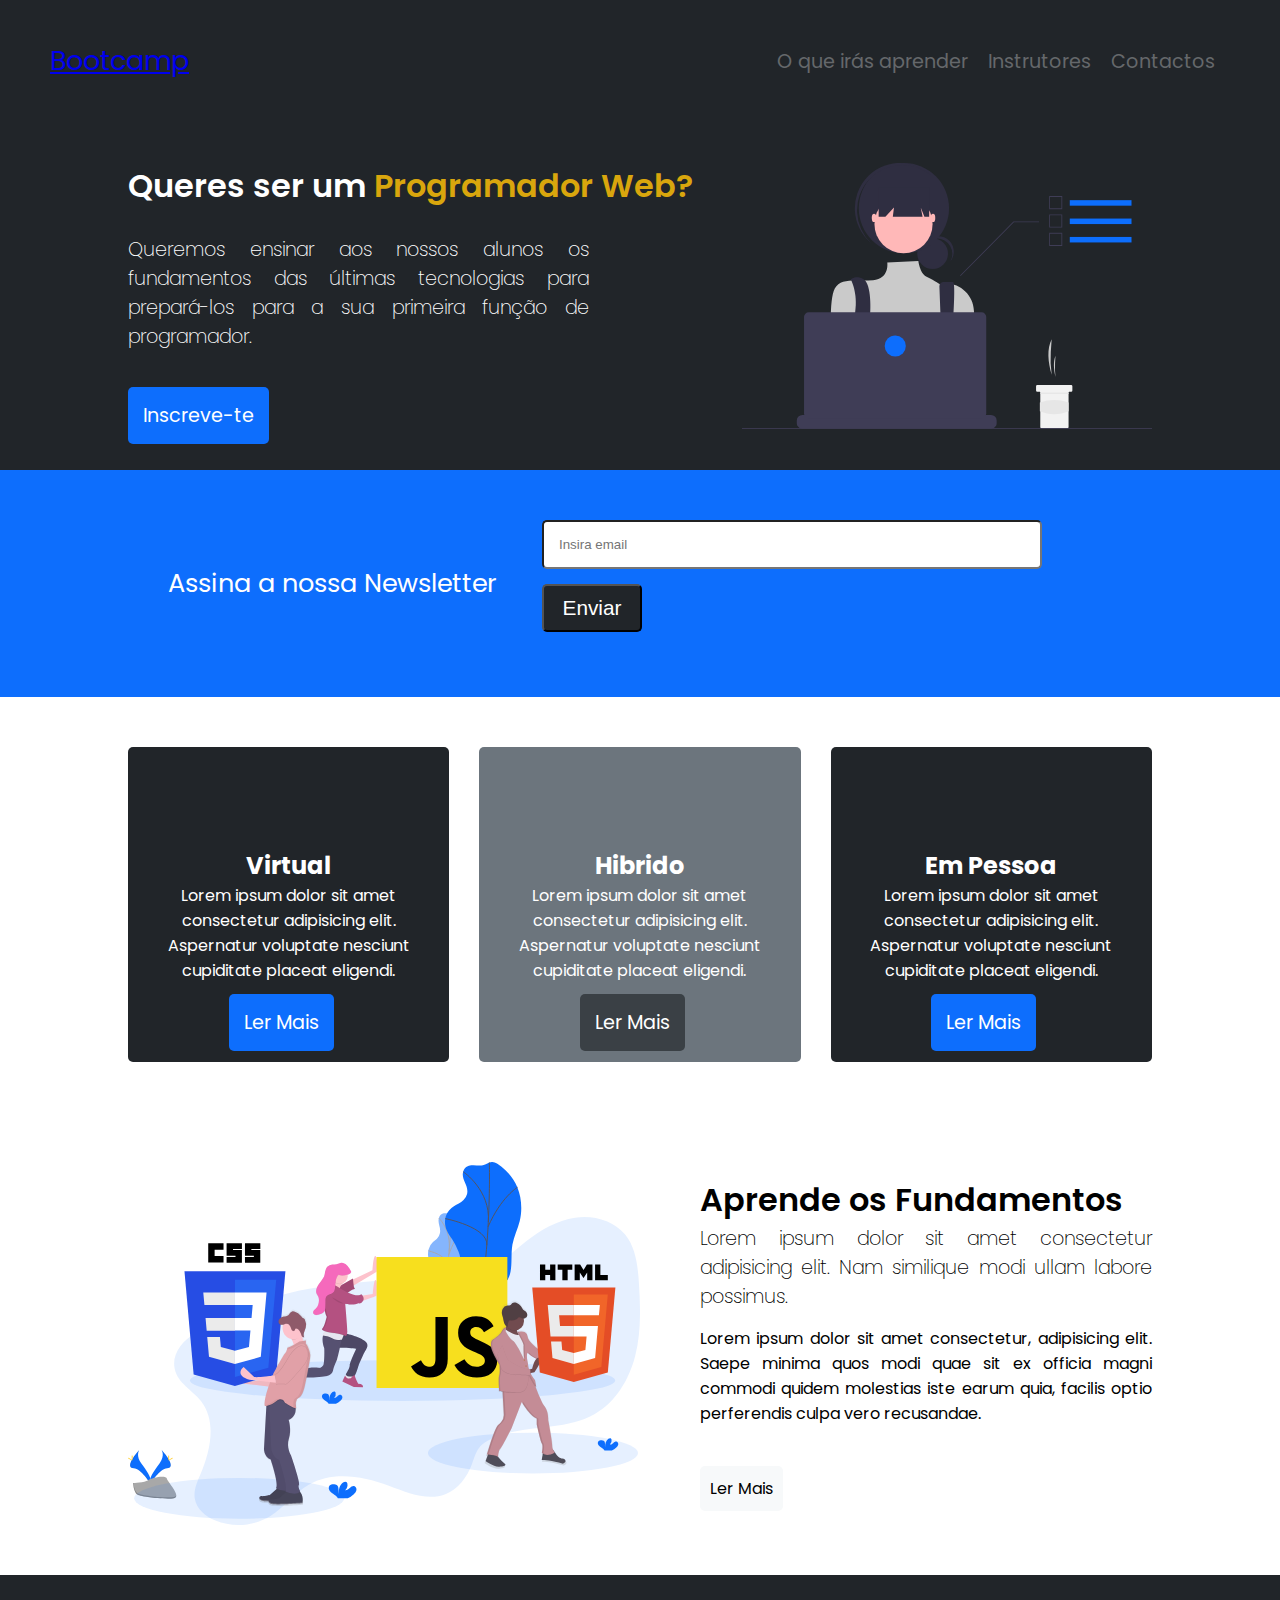
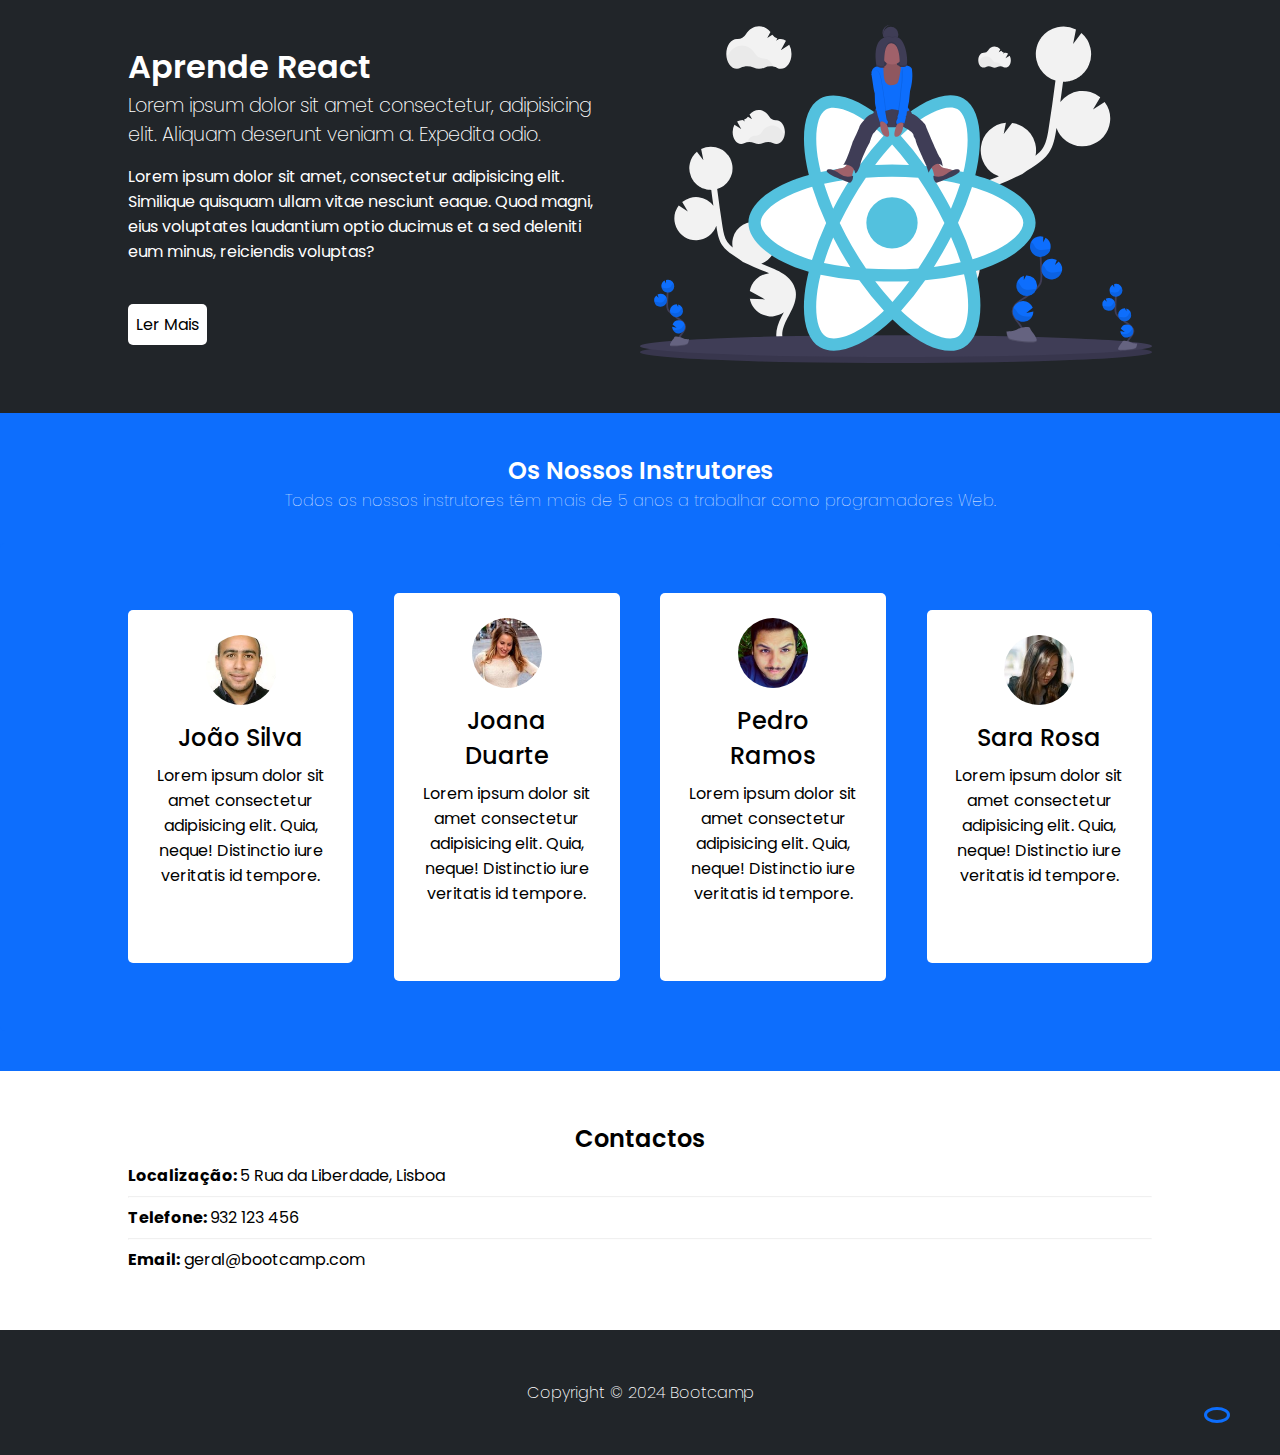
<file: index.html>
<!DOCTYPE html>
<html lang="pt">
<head>
    <meta charset="UTF-8">
    <meta name="viewport" content="width=device-width, initial-scale=1.0">
    <title>Bootcamp</title>
    <!-- font family -->
    <link rel="preconnect" href="https://fonts.googleapis.com">
    <link rel="preconnect" href="https://fonts.gstatic.com" crossorigin>
    <link href="https://fonts.googleapis.com/css2?family=Poppins:ital,wght@0,100;0,200;0,300;0,400;0,500;0,600;0,700;0,800;0,900;1,100;1,200;1,300;1,400;1,500;1,600;1,700;1,800;1,900&display=swap" rel="stylesheet">
    <!-- Font awesome para icons -->
    <link rel="stylesheet" href="https://cdnjs.cloudflare.com/ajax/libs/font-awesome/6.5.2/css/all.min.css" integrity="sha512-SnH5WK+bZxgPHs44uWIX+LLJAJ9/2PkPKZ5QiAj6Ta86w+fsb2TkcmfRyVX3pBnMFcV7oQPJkl9QevSCWr3W6A==" crossorigin="anonymous" referrerpolicy="no-referrer" />

    <link rel="stylesheet" href="style.css">
</head>

<body>
    <!-- topo -->
    <header>
        
    <p><a href="index.html">Bootcamp</a></p>
    <nav>
        <a href="#aprender">O que irás aprender</a>
        <a href="#instru">Instrutores</a>
        <a href="contacto.html">Contactos</a>
    </nav>
    </header>  
    <!-- primeira barra -->
    <section class="inicio">

        <div class="texto-banner">
            <h1>Queres ser um<span> Programador Web?</span></h1>
       
            <p>Queremos ensinar aos nossos alunos os fundamentos das últimas tecnologias para prepará-los para a sua primeira função de programador.</p>
            <nav>
                <a href="#">Inscreve-te</a>
            </nav>
        </div>
   
        <img src="img/banner.svg" alt="Menina ao computador ">
        

    </section>

    <!-- newsletter -->
    <section class="newsletter">
        <div class="container">
         <p>Assina a nossa Newsletter</p>
        <form action="#">
             <input type="text" name="Email" id="Email" placeholder="Insira email">
            <input type="submit" value="Enviar">
         </form></div>

    </section>

    <section class="cartoes">
        <div class="virtual">
            <i class="fa-solid fa-laptop"></i>
            <h2>Virtual</h2>
            <p>Lorem ipsum dolor sit amet consectetur adipisicing elit. Aspernatur voluptate nesciunt cupiditate placeat eligendi.</p><br>
            <nav>
                <a href="#">Ler Mais</a>
             </nav>
         </div>

        <div class="hibrido">
            <i class="fa-solid fa-person-chalkboard"></i>
            <h2>Hibrido</h2>
            <p>Lorem ipsum dolor sit amet consectetur adipisicing elit. Aspernatur voluptate nesciunt cupiditate placeat eligendi.</p><br>
            <nav>
                <a href="#">Ler Mais</a>
             </nav>
        </div>

        <div class="empessoa">
            <i class="fa-solid fa-users"></i>
            <h2>Em Pessoa</h2>
            <p>Lorem ipsum dolor sit amet consectetur adipisicing elit. Aspernatur voluptate nesciunt cupiditate placeat eligendi.</p><br>
            <nav>
                <a href="#">Ler Mais</a>
            </nav>
        </div>
    </section>
    
    <div id="aprender"></div>

    <section class="texto-aprende">
        
            <img src="img/tecnologias.svg" alt="logos do html, js e css com 3 pessoas">

        <div class="aprende-info">
            <h1>Aprende os Fundamentos</h1>
            <p><span>Lorem ipsum dolor sit amet consectetur adipisicing elit. Nam similique modi ullam labore possimus.</span></p>
            <p>Lorem ipsum dolor sit amet consectetur, adipisicing elit. Saepe minima quos modi quae sit ex officia magni commodi quidem molestias iste earum quia, facilis optio perferendis culpa vero recusandae.</p><br>
            <nav>
                <a href="#"><i class="fa-solid fa-chevron-right"></i> Ler Mais</a>
            </nav>

        </div>
    </section>
    <section class="react">
        
            <div class="text-react">
                <h1>Aprende React</h1>
                 <p><span>Lorem ipsum dolor sit amet consectetur, adipisicing elit. Aliquam deserunt veniam a. Expedita odio.</span></p>
                 <p>Lorem ipsum dolor sit amet, consectetur adipisicing elit. Similique quisquam ullam vitae nesciunt eaque. Quod magni, eius voluptates laudantium optio ducimus et a sed deleniti eum minus, reiciendis voluptas?</p><br>
                 <nav>
                     <a href="#"> <i class="fa-solid fa-chevron-right"></i> Ler Mais</a>
                 </nav>
             </div>
        
        <img src="img/react.svg" alt="mulher sentada em cima da representação de átomo">
         
    </section>

   <div id="instru"></div> 

    <section class="instru">
        <div class="text-intr">
            <h2>Os Nossos Instrutores</h2>
            <p>Todos os nossos instrutores têm mais de 5 anos a trabalhar como programadores Web.</p>
        </div>
        <div class="instrutores">
            <div class="container">
        <div>
            <img src="img/joao.jpg" alt="">
            <h2>João Silva</h2>
            <p>Lorem ipsum dolor sit amet consectetur adipisicing elit. Quia, neque! Distinctio iure veritatis id tempore.</p><br>
            <!-- no lugar de # deveremos colocar os links de cada rede -->
            <a href="#"><i class="fa-brands fa-twitter"></i></a>
            <a href="#"><i class="fa-brands fa-facebook"></i></a>
            <a href="#"><i class="fa-brands fa-linkedin"></i></a>
            <a href="#"><i class="fa-brands fa-instagram"></i></a>
        </div>

        <div>
            <img src="img/joana.jpg" alt="">
            <h2>Joana Duarte</h2>
            <p>Lorem ipsum dolor sit amet consectetur adipisicing elit. Quia, neque! Distinctio iure veritatis id tempore.</p><br>
            <a href="#"><i class="fa-brands fa-twitter"></i></a>
            <a href="#"><i class="fa-brands fa-facebook"></i></a>
            <a href="#"><i class="fa-brands fa-linkedin"></i></a>
            <a href="#"><i class="fa-brands fa-instagram"></i></a>
        </div>

        <div>
            <img src="img/pedro.jpg" alt="">
            <h2>Pedro Ramos</h2>
            <p>Lorem ipsum dolor sit amet consectetur adipisicing elit. Quia, neque! Distinctio iure veritatis id tempore.</p><br>
            <a href="#"><i class="fa-brands fa-twitter"></i></a>
            <a href="#"><i class="fa-brands fa-facebook"></i></a>
            <a href="#"><i class="fa-brands fa-linkedin"></i></a>
            <a href="#"><i class="fa-brands fa-instagram"></i></a>
        </div>
        <div>
            <img src="img/sara.jpg" alt="">
            <h2>Sara Rosa</h2>
            <p>Lorem ipsum dolor sit amet consectetur adipisicing elit. Quia, neque! Distinctio iure veritatis id tempore.</p><br>
            <a href="#"><i class="fa-brands fa-twitter"></i></a>
            <a href="#"><i class="fa-brands fa-facebook"></i></a>
            <a href="#"><i class="fa-brands fa-linkedin"></i></a>
            <a href="#"><i class="fa-brands fa-instagram"></i></a>
        </div>
    </div>
    </section></section>
    <section class="contactos">
        <h2>Contactos</h2>
        <p><span>Localização: </span> 5 Rua da Liberdade, Lisboa</p>
        <hr>
        <p><span>Telefone: </span>  932 123 456</p>
        <hr>
        <p><span>Email:</span> geral@bootcamp.com</p>
    </section>
</div>
    
</body>
<footer>
   
    <div>
    <p>Copyright &copy; 2024 Bootcamp</p>
    </div>
    <a href="#"> <i class="fa-solid fa-arrow-up"></i></a>
</footer>
</html>
</file>
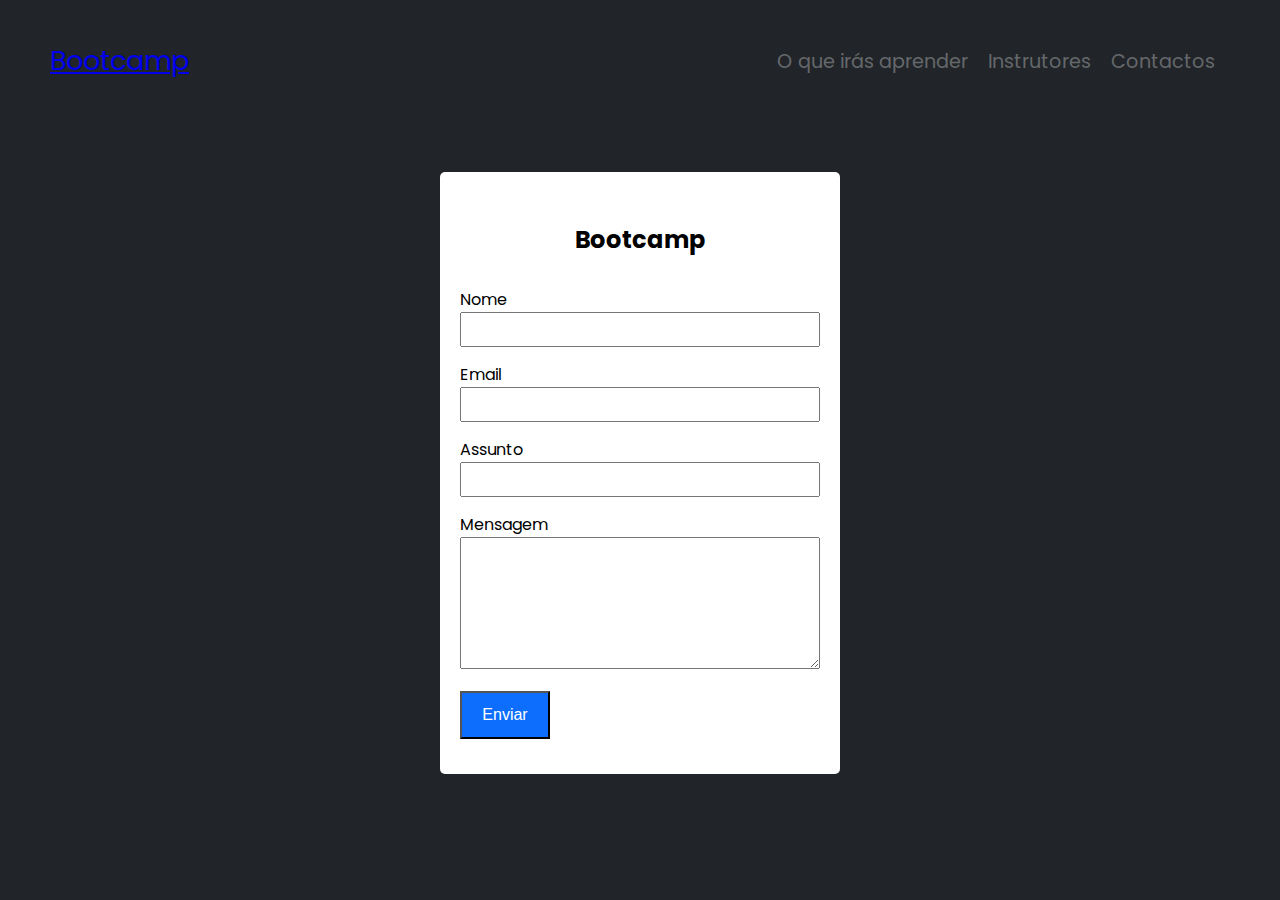
<file: contacto.html>
<!DOCTYPE html>
<html lang="pt">
<head>
    <meta charset="UTF-8">
    <meta name="viewport" content="width=device-width, initial-scale=1.0">
    <title>Bootcamp</title>
    <!-- font family -->
    <link rel="preconnect" href="https://fonts.googleapis.com">
    <link rel="preconnect" href="https://fonts.gstatic.com" crossorigin>
    <link href="https://fonts.googleapis.com/css2?family=Poppins:ital,wght@0,100;0,200;0,300;0,400;0,500;0,600;0,700;0,800;0,900;1,100;1,200;1,300;1,400;1,500;1,600;1,700;1,800;1,900&display=swap" rel="stylesheet">
    <!-- Font awesome para icons -->
    <link rel="stylesheet" href="https://cdnjs.cloudflare.com/ajax/libs/font-awesome/6.5.2/css/all.min.css" integrity="sha512-SnH5WK+bZxgPHs44uWIX+LLJAJ9/2PkPKZ5QiAj6Ta86w+fsb2TkcmfRyVX3pBnMFcV7oQPJkl9QevSCWr3W6A==" crossorigin="anonymous" referrerpolicy="no-referrer" />

    <link rel="stylesheet" href="style.css">
</head>

<body id="bg-contacto">
    <header>
        
    <p class="logo"><a href="index.html">Bootcamp</a></p>
    <nav>
        <a href="#aprender">O que irás aprender</a>
        <a href="#instru">Instrutores</a>
        <a href="contacto.html">Contactos</a>
    </nav>
    </header>

    <div class="container-form">
        <h2>Bootcamp</h2>
        <form action="sucesso.html" name="contact" method="POST" data-netlify="true">
            <label for="nome">Nome</label>
            <input type="text" name="nome" id="nome" aria-required="true">

            <label for="email">Email</label>
            <input type="email" name="email" id="email" aria-required="true">

            <label for="assunto">Assunto</label>
            <input type="text" name="assunto" id="assunto" aria-required="true">

            <label for="mensagem">Mensagem</label>
            <textarea name="mensagem" id="mensagem" aria-required="true"></textarea>

            <input type="submit" value="Enviar">
            
       </form>



    </div>
</body>
</html>
</file>
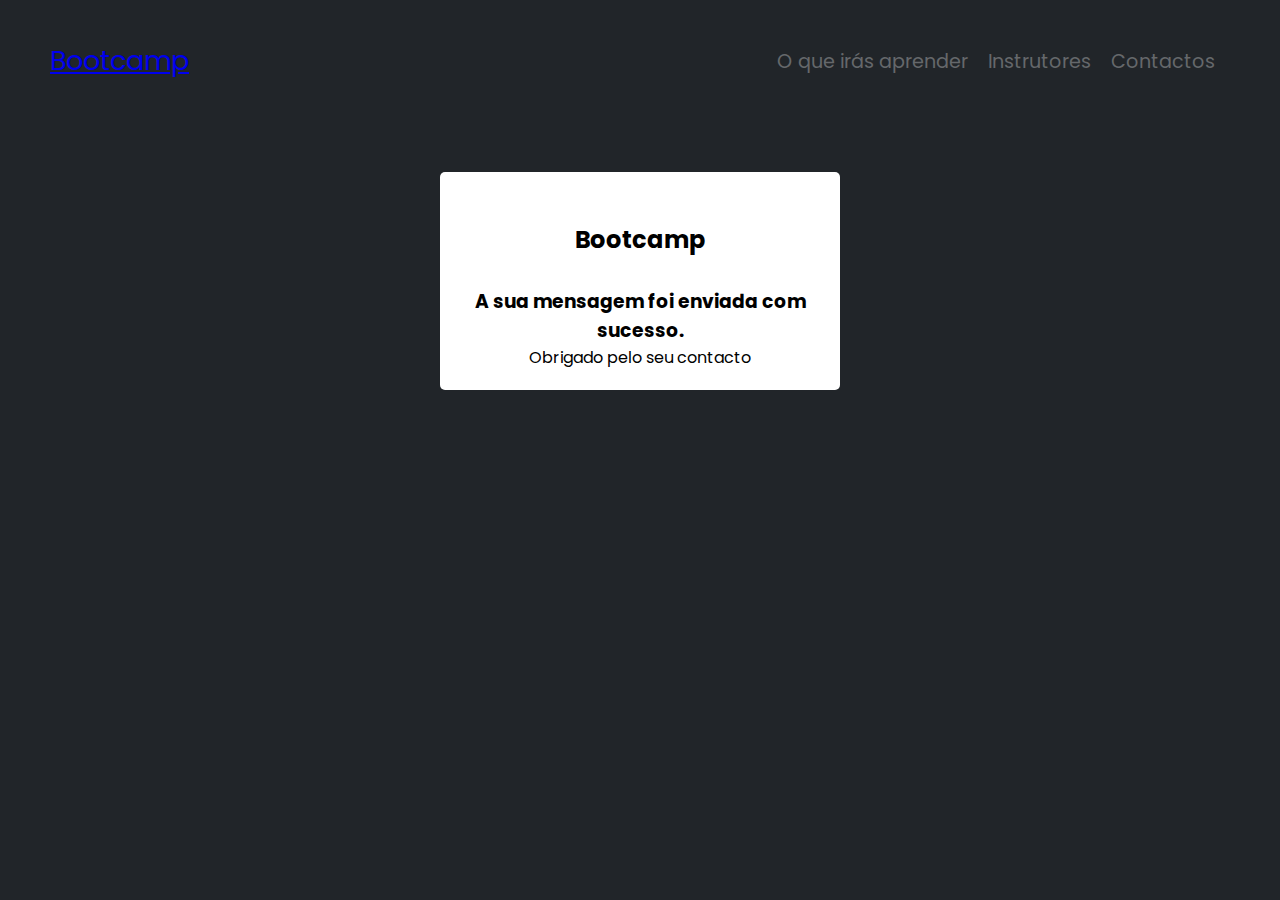
<file: sucesso.html>
<!DOCTYPE html>
<html lang="pt">
<head>
    <meta charset="UTF-8">
    <meta name="viewport" content="width=device-width, initial-scale=1.0">
    <meta name= "author" content="Ana Pires">
    <!-- vai aparecer a descrição a cinzento na busca, optimizar de acordo com boas práticas para pesquisar websites -->
    <meta name= "description" contect="Portfolio de programador web">
    <meta name="keywords" content="portfolio, website, programadores, CSS, HTML, JavaScript">
    <meta name="robots" content="follow">

    <title>Bootcamp</title>
    <!-- font family -->
    <link rel="preconnect" href="https://fonts.googleapis.com">
    <link rel="preconnect" href="https://fonts.gstatic.com" crossorigin>
    <link href="https://fonts.googleapis.com/css2?family=Poppins:ital,wght@0,100;0,200;0,300;0,400;0,500;0,600;0,700;0,800;0,900;1,100;1,200;1,300;1,400;1,500;1,600;1,700;1,800;1,900&display=swap" rel="stylesheet">
    <!-- Font awesome para icons -->
    <link rel="stylesheet" href="https://cdnjs.cloudflare.com/ajax/libs/font-awesome/6.5.2/css/all.min.css" integrity="sha512-SnH5WK+bZxgPHs44uWIX+LLJAJ9/2PkPKZ5QiAj6Ta86w+fsb2TkcmfRyVX3pBnMFcV7oQPJkl9QevSCWr3W6A==" crossorigin="anonymous" referrerpolicy="no-referrer" />

    <link rel="stylesheet" href="style.css">
</head>

<body id="bg-contacto">
    <header>
        
    <p class="logo"><a href="index.html">Bootcamp</a></p>
    <nav>
        <a href="#aprender">O que irás aprender</a>
        <a href="#instru">Instrutores</a>
        <a href="contacto.html">Contactos</a>
    </nav>
    </header>

    <div class="container-form sucesso">
        <h2>Bootcamp</h2>
        <h3>A sua mensagem foi enviada com sucesso.</h3>
        <p>Obrigado pelo seu contacto</p>
            
       </form>



    </div>
</body>
</html>
</file>
<file: style.css>
:root{/*variáveis comuns*/
    --bg-color: #212529;
    --primary-color: #0d6efd;
    /*--primary-color: #025a20;*/
    --white-color: white;
    --span-color: #d9a60d;
    --black-color: black;

}


*{
    
    margin: 0;
    padding: 0;
    box-sizing: border-box;

}

html{
    scroll-behavior: smooth;
}
body{
    font-family: Poppins, sans-serif
}

header{
    position: sticky;
    top: 0;
    display: flex;
    align-items: center;
    justify-content: space-between;
    background-color: var(--bg-color);
    font-size: 1.2rem;
    padding: 40px 50px;
    color: var(--white-color);

}
header p{
    font-size: 1.7rem;
    color:#65686b;
    text-decoration: none;
}

nav a{
    color:#65686b ;
    text-decoration: none;
    margin-right: 15px;
}
nav a:hover{
    text-decoration: underline;
    color: var(--span-color);
    background-color:var(--bg-color);
    
}

.inicio{
    background-color: var(--bg-color);
    padding: 40px 50px;
    color: var(--white-color);
}

.inicio {
    padding-left: 10%;
    padding-right: 10%;
    display: flex;
    align-items: center;
    justify-content: space-between;
}
.inicio h1{
    font-size: 2rem;
    margin-bottom: 25px;
    font-weight: 600;
}

.texto-banner span{
    color: var(--span-color);
}
    
.texto-banner p{
    width: 75%;
    font-size: 1.2rem;
    margin-bottom: 50px;
    text-align: justify;
    font-weight: 200;
    
}

.texto-banner a{
    color:var(--white-color);
    font-size: 1.2rem;
    padding: 15px;
    background-color: var(--primary-color) ;
    border-radius: 5px;
    
}

.inicio img{
    width: 40%;

}
.newsletter{
    background-color: var(--primary-color);
    padding: 50px;
}
.newsletter .container{
    padding-left: 10%;
    padding-right: 10%;
    display: flex;
    align-items: center;
    justify-content: space-between;
}
.newsletter p{
    color: var(--white-color);
    font-size: 1.6rem;
}
.newsletter form{
    margin-right: 70px;
}

.newsletter form input[type=text]{
    border-radius: 5px;
    width: 500px;
    padding: 15px;
}
.newsletter form input[type=submit]{
    border-radius: 5px;
    width: 100px;
    padding: 10px;
    background-color: var(--bg-color);
    color:var(--white-color);
    font-size: 1.3rem;
    
}

.cartoes {
    padding: 50px 10%;
    display: flex;
    align-items: center;
    justify-content: space-between;
    text-align: center;
    gap: 30px;
}

.cartoes i{
    font-size: 50px;
    padding: 15px;
}

.virtual, .empessoa, .hibrido{
    padding: 25px;
    background-color:var(--bg-color) ;
    color: var(--white-color);
    border-radius: 5px;
    
}

.hibrido{
    background-color:#6c757d ; 
}

.hibrido a:hover{
    background-color: #6c757d;
    border-style: solid;
    border-color: #65686b;
}
.virtual a, .empessoa a, .hibrido a{
    color:var(--white-color);
    font-size: 1.2rem;
    padding: 15px;
    background-color:var(--primary-color) ;
    border-radius: 5px;
}
.hibrido a{
    background-color: #3a4045;
    
}
.texto-aprende{
    padding: 50px 10%;
    display: flex;
    align-items: center;
    justify-content:space-evenly;
    gap: 60px;
    text-align: justify;
}
.texto-aprende h1{
    font-weight: 600;
}

.texto-aprende img{
    width: 50%;
}
.texto-aprende span{
    font-weight: 200;
    font-size: 1.2rem; 
}
.aprende-info p{
    margin-bottom: 15px;
  
}
.aprende-info a{
    background-color: #f7f9fa;
    color:var(--black-color);
    padding: 10px;
    border-radius: 5px;
    display: inline-block;
}
.aprende-info a:hover{
    background-color: var(--white-color) ;
    border-style:solid;
    border-width:thin;
    border-color: #65686b;
}
.react{
    background-color: var(--bg-color);
    padding: 50px;
    
}
.react {
    padding: 50px 10%;
    display: flex;
    align-items: center;
    justify-content: space-evenly;
    color: var(--white-color);
    text-align: left;
    gap: 25px;
}
.react h1{
    font-weight: 600;
}
.react img{
    width: 50%;
}

.react p{
    margin-bottom: 15px;
}

.react span{
    font-weight: 200;
    font-size: 1.2rem;
}

.react a{
    background-color: var(--white-color);
    color: var(--black-color);
    padding: 8px;
    border-radius: 5px;
    display: inline-block;
}

.text-intr{
    text-align: center;
    background-color:var(--primary-color);
    color: var(--white-color);
    padding-top: 40px;

}
.text-intr h2{
    font-weight: 600;
}
.text-intr p{
    font-weight: lighter;
}
.instrutores{
    background-color:var(--primary-color);
    padding-top: 30px;
    padding-bottom: 40px;
   
}
.instrutores .container{
    padding: 50px 10%;
    display: flex;
    align-items: center;
    justify-content: space-around;
    text-align: center;
    gap: 4%; 
    background-color:var(--primary-color);
}


.instrutores img{
    width: 70px;
    border-radius: 50%;
}
.instrutores div{
    padding: 25px;
    background-color: var(--white-color);
    border-radius: 5px;
}
.instrutores h2{
    padding: 8px;
    font-weight: 500;
}
.instrutores a{
    color: var(--black-color);
    padding: 5px;
}
.instrutores a:hover{
    background-color: var(--span-color);
    color:var(--white-color);
}
.contactos{
    padding: 50px 10%;
}


.contactos h2{
    text-align: center;
    font-weight: 600;
}
.contactos span{
    font-weight: bolder;
    line-height: 2.5;
    
}
.contactos hr{
    opacity: 15%;
}
footer{
    padding: 50px 10%;
    text-align: center;
    background-color: var(--bg-color);
    color: var(--white-color);
    position: relative;
}
footer p{
    font-weight: 200;
}
footer a{
    position: absolute;
    bottom: 25%;
    right: 50px;
    padding: 5px 10px;
    color:var(--primary-color);
    border-style: solid;
    border-radius: 50%;
   
}

/* PÁGINA CONTACTO */

#bg-contacto{
    background-color: var(--bg-color);

}

.container-form{
    width: 400px;
    margin: 50px auto;
    border-radius: 5px;
    padding: 20px;
    background-color: var(--white-color);
    
}
.container-form h2{
    text-align: center;
    margin: 30px;

}

label{
    display: block;
    
}
input{
    display: block;
    width: 100%;
    padding: 8px;
    margin-bottom: 15px;
}
textarea{
    width: 100%;
    padding: 50px;
    margin-bottom: 15px;
}
input[type="submit"]{
    background-color:var(--primary-color);
    color: var(--white-color);
    padding: 13px;
    font-size: 1rem;
    cursor: pointer;
    width: 25%;
}

input[type="submit"]:hover{
    transform: scale(1.02);
    transition: all 300ms ease-in;
    
}

.sucesso{
    text-align: center;
}
</file>
